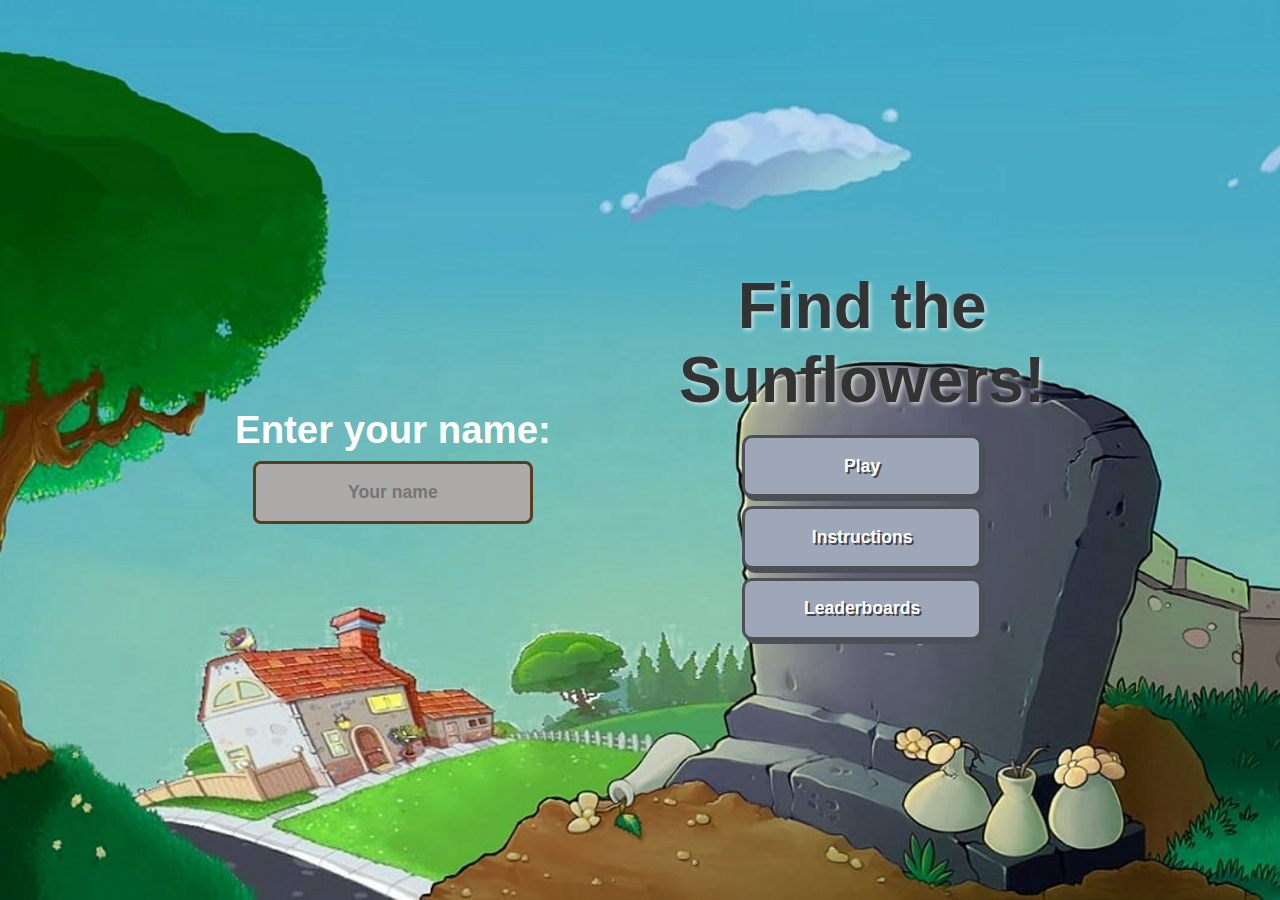
<file: index.html>
<!DOCTYPE html>
<html lang="en">
<head>
  <meta charset="UTF-8">
  <meta name="viewport" content="width=device-width, initial-scale=1.0">
  <title>Find the Sunflowers</title>
  <link rel="stylesheet" href="start.css">
</head>
<body>
  <div class="container">
    <div class="left-panel">
      <h2>Enter your name:</h2>
      <input type="text" id="username" placeholder="Your name">
    </div>

    <div class="center-panel">
      <h1>Find the Sunflowers!</h1>
      <button id="playBtn">Play</button>
      <button id="instructionsBtn">Instructions</button>
      <button id="leaderboardBtn">Leaderboards</button>
    </div>

    <audio id="bgMusic" src="audios/pvz-theme.mp3" autoplay loop></audio>
  </div>

  <script src="start.js"></script>
</body>
</html>
</file>
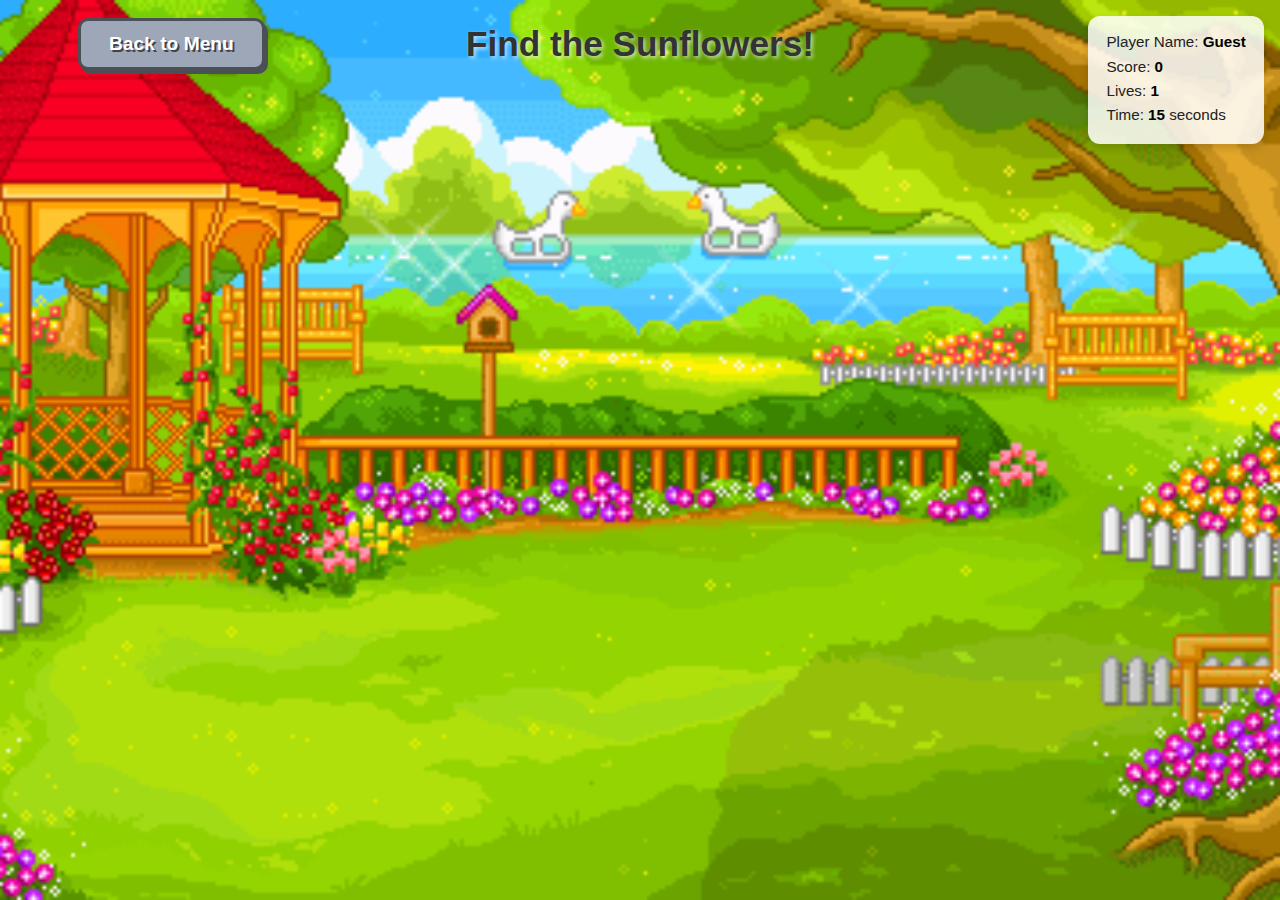
<file: game.html>
<!DOCTYPE html>
<html lang="en">
<head>
  <meta charset="UTF-8">
  <meta name="viewport" content="width=device-width, initial-scale=1.0">
  <link rel="stylesheet" href="game.css">
  <title>Find the Sunflowers!</title>
</head>
<body>
  <button class="btn" id="backMenu" onclick="window.location.href='index.html'">Back to Menu</button>

<center>
      <h1>Find the Sunflowers!</h1>
      <div class="stats">
        <p>Player Name: <span id="playerName"></span></p>
        <p>Score: <span id="score">0</span></p>
        <p>Lives: <span id="lives">1</span></p>
        <p>Time: <span id="timer">15</span> seconds</p>
        <p id="message"></p>
      </div>

      <div class="board" id="board"></div>
      <button class="btn" id="tryAgain" style="display:none;">Try Again</button>
</center>

    <audio id="bgMusic" src="audios/pvz4-game.mp3" loop></audio>

    <script src="game.js"></script>
</body>
</html>
</file>
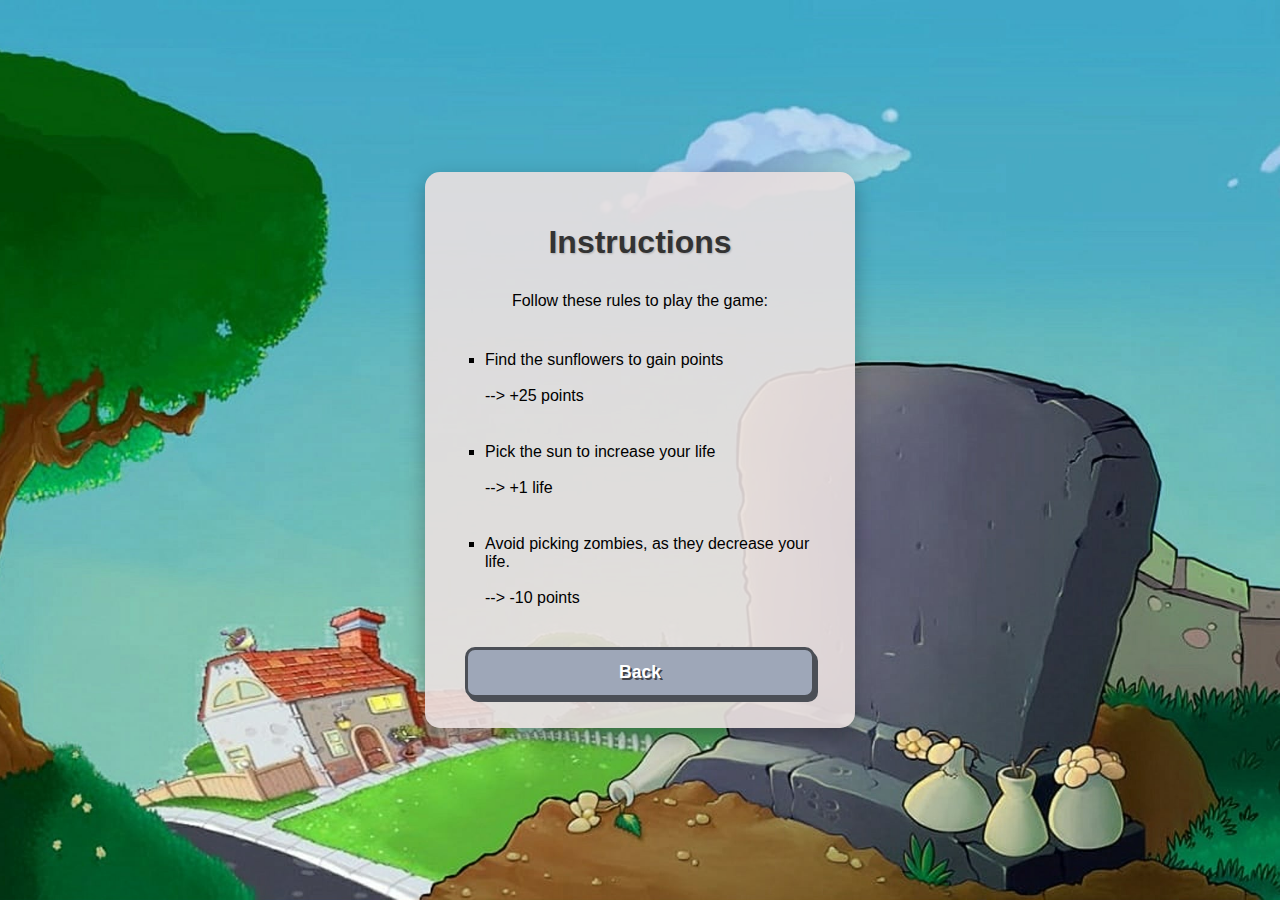
<file: instruction.html>
<!DOCTYPE html>
<html lang="en">
<head>
  <meta charset="UTF-8">
  <meta name="viewport" content="width=device-width, initial-scale=1.0">
  <title>Instructions - Find the Sunflowers</title>
  <link rel="stylesheet" href="instruction.css">
</head>
<body>
    <div class="container">
      <form class="instruction-form">
        <h1>Instructions</h1>
        <p>Follow these rules to play the game:</p>
        <ul>
          <li>Find the sunflowers to gain points <br><br>--> +25 points</li><br>
          <li>Pick the sun to increase your life <br><br>--> +1 life</li><br>
          <li>Avoid picking zombies, as they decrease your life. <br><br>--> -10 points</li>
        </ul>
        <button id="backBtn" type="button">Back</button>
      </form>

      <audio id="bgMusic" src="audios/pvz-theme.mp3" loop autoplay></audio>
    </div>

  <script src="instruction.js"></script>
</body>
</html>
</file>
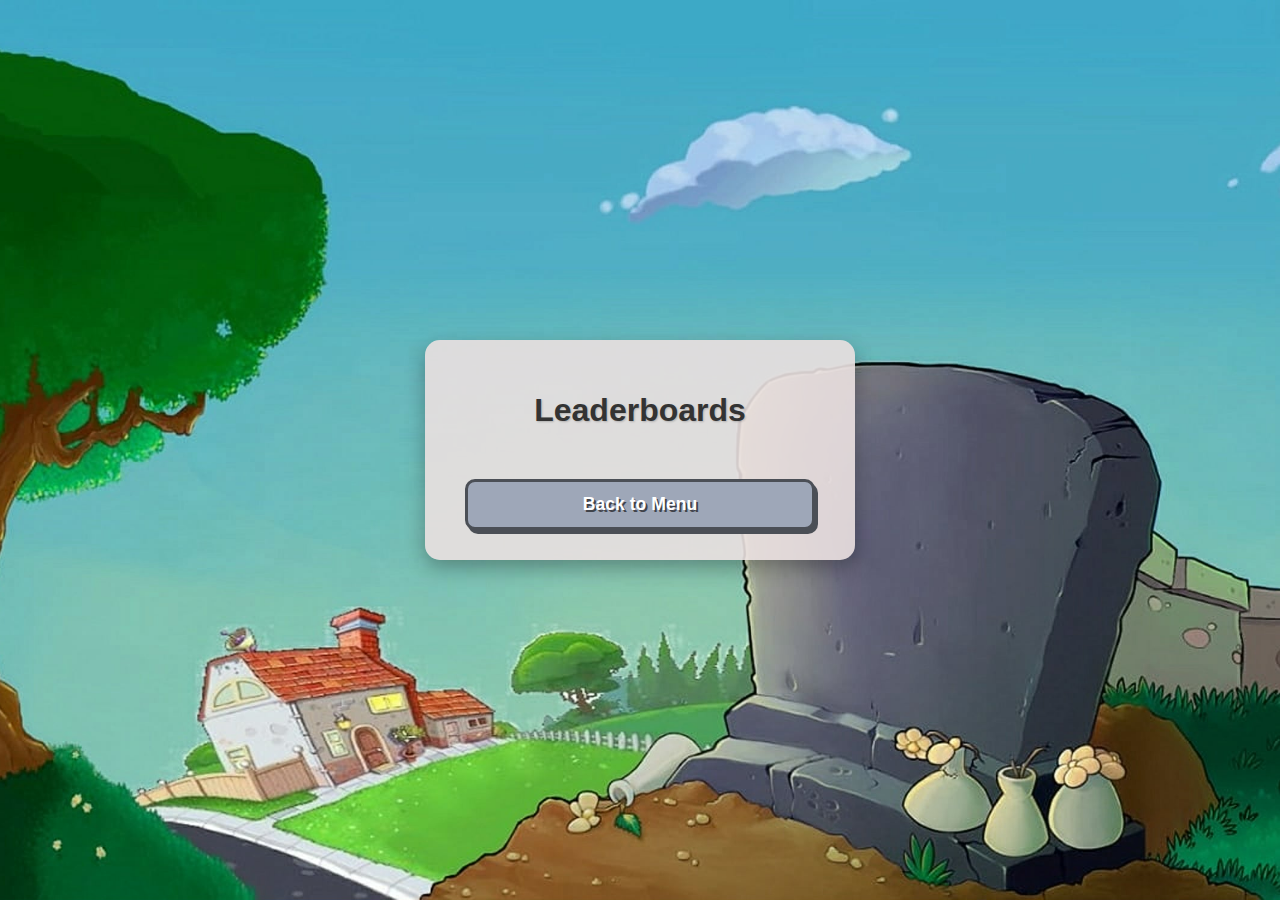
<file: leaderboard.html>
<!DOCTYPE html>
<html lang="en">
<head>
  <meta charset="UTF-8">
  <meta name="viewport" content="width=device-width, initial-scale=1.0">
  <title>Leaderboard</title>
  <link rel="stylesheet" href="leaderboard.css">
</head>
<body>
  <div class="container">
    <div class="leaderboard-card">
      <h1>Leaderboards</h1>
      <ol id="leaderboard"></ol>
      <button id="backBtn">Back to Menu</button>
    </div>

    <audio id="bgMusic" src="audios/lb-bgmusic.mp3" autoplay loop></audio>
  </div>

  <script src="leaderboard.js"></script>
</body>
</html>
</file>
<file: start.css>
body {
  font-family: Arial, Helvetica, sans-serif;
  background-image: url("images/menu-bg.jpg");
  background-size: cover;
  background-position: center;
  background-repeat: no-repeat;
  margin: 0;
  min-height: 100vh;
  display: flex;
  justify-content: center;
  align-items: center;
  flex-direction: column;
  text-align: center;
}

.container {
  display: flex;
  flex-wrap: wrap;
  justify-content: center;
  align-items: center;
  width: 90%;
  max-width: 900px;
  gap: 3vw; /* responsive spacing */
  padding: 3vh 2vw;
}

.left-panel {
  flex: 1 1 250px;
  text-align: center;
}

.center-panel {
  flex: 1 1 300px;
  text-align: center;
}

h1 {
  font-size: 5vw; /* scales with screen size */
  color: #333;
  margin: 2vh 0;
  text-shadow: 2px 2px 4px rgba(255, 255, 255, 0.7);
}

h2 {
  font-size: 3vw;
  color: #ffffff;
  margin-bottom: 1vh;
}

input[type="text"] {
  width: 80%;
  max-width: 280px;
  padding: 1em;
  font-size: 1.1em;
  font-weight: bold;
  text-align: center;
  background: #acabaa;
  border: 3px solid #5a3b1e;
  border-radius: 8px;
  box-sizing: border-box;
}

button {
  display: block;
  width: 80%;
  max-width: 240px;
  margin: 1vh auto;
  padding: 1em 0;
  font-size: 1.1em;
  font-weight: bold;
  cursor: pointer;
  border: 3px solid #4b4f56;
  border-radius: 10px;
  color: #fff;
  text-shadow: 2px 2px 0px rgba(0, 0, 0, 0.6);
  background-color: #9ea7b8;
  box-shadow: 3px 4px 0px #4b4f56;
  transition: transform 0.1s, background 0.2s;
}

button:hover {
  background-color: #7d8597;
}

button:active {
  transform: translateY(2px);
  box-shadow: 1px 2px 0px #4b4f56;
}

/* makes everything resize naturally on small screens */
* {
  max-width: 100%;
}
</file>
<file: game.css>
body {
    font-family: Arial, Helvetica, sans-serif;
    background-image: url("images/garden.gif");
    background-size: cover;
    background-position: center center;
    background-repeat: no-repeat;
    text-align: center;
    margin: 0;
    min-height: 100vh;
    display: flex;
    flex-direction: column;
    justify-content: flex-start;
    align-items: center;
    position: relative;
    background-attachment: fixed; 
}

p {
    margin: 5px 0;
}

h1 {
    font-size: 2.2em;
    color: #333;
    text-shadow: 2px 2px 4px rgba(255, 255, 255, 0.7);
}

.board {
    display: grid;
    grid-template-columns: repeat(3, 100px);
    grid-template-rows: repeat(3, 100px);
    gap: 10px;
    margin: 20px auto;
}

.box {
    width: 100px;
    height: 100px;
    perspective: 1000px;
    display: inline-block;
    margin: 10px;
    transition: transform 0.2s ease, box-shadow 0.2s ease;
    cursor: pointer;
}

.box:hover {
    transform: scale(1.05);
    box-shadow: 0 6px 15px rgba(0, 0, 0, 0.3);
}

.box-inner {
    position: relative;
    width: 100%;
    height: 100%;
    transform-style: preserve-3d;
    transition: transform 0.6s ease;
}

.box.flipped .box-inner {
    transform: rotateY(180deg);
}

.box-front,
.box-back {
    position: absolute;
    width: 100%;
    height: 100%;
    backface-visibility: hidden;
    border-radius: 8px;
    overflow: hidden;
    top: 0;
    left: 0;
}

.box-front {
    background-color: #5b5a5a;
    display: flex;
    align-items: center;
    justify-content: center;
}

.box-back {
    background-color: #fff;
    transform: rotateY(180deg);
    display: flex;
    align-items: center;
    justify-content: center;
}

.btn {
    margin: 8px;
    padding: 12px 28px;
    font-size: 1.2em;
    font-weight: bold;
    cursor: pointer;
    border: 3px solid #4b4f56; 
    border-radius: 10px;
    color: #fff;
    text-shadow: 2px 2px 0px rgba(0,0,0,0.6);
    background-color: #9ea7b8;  
    box-shadow: 3px 4px 0px #4b4f56;
    transition: transform 0.1s, background 0.2s;
}

.btn:hover {
    background-color: #7d8597;
}

.btn:active {
    transform: translateY(2px);
    box-shadow: 1px 2px 0px #4b4f56;
}

.stats {
    position: absolute;
    top: 16px;
    right: 16px;
    background: rgba(255, 255, 255, 0.85);
    padding: 0.8em 1.2em;
    border-radius: 0.8em;
    box-shadow: 0 4px 8px rgba(0,0,0,0.15);
    font-size: 15.2px;
    line-height: 1.4;
    text-align: left;
}

.stats p {
    margin: 0.2em 0;
    font-weight: 500;
    color: #222;
}

.stats span {
    font-weight: bold;
    color: #000000;
}

#message {
    margin-top: 0.4em;
    font-weight: bold;
    color: #ec5865;
}

#backMenu {
    position: absolute;
    top: 10px;
    left: 70px;
}
</file>
<file: instruction.css>
body {
    font-family: Arial, Helvetica, sans-serif;
    background-image: url("images/menu-bg.jpg");
    background-size: cover;
    background-position: center;
    background-repeat: no-repeat;
    margin: 0;
    min-height: 100vh;
    display: flex;
    justify-content: center;
    align-items: center;
}

.container {
    display: flex;
    justify-content: center;
    align-items: center;
    width: 100%;
    padding: 20px;
    box-sizing: border-box;
}

.instruction-form {
    background: rgba(234, 224, 224, 0.9);
    border-radius: 15px;
    padding: 30px 40px;
    box-shadow: 0 8px 20px rgba(0,0,0,0.3);
    max-width: 350px;
    width: 100%;
    text-align: center;
    display: flex;
    flex-direction: column;
    gap: 15px;
}

.instruction-form h1 {
    font-size: 2em;
    color: #333;
    margin-bottom: 0px;
    text-shadow: 1px 1px 2px rgba(0,0,0,0.2);
}

.instruction-form ul {
    list-style-type: square;
    text-align: left;
    padding-left: 20px;
    margin: 0;
    font-size: 16px;
}

.instruction-form li {
    margin: 10px 0;
}

button {
    margin-top: 15px;
    padding: 12px 28px;
    font-size: 1.1em;
    font-weight: bold;
    cursor: pointer;
    border: 3px solid #4b4f56;
    border-radius: 10px;
    color: #fff;
    text-shadow: 2px 2px 0px rgba(0,0,0,0.6);
    background-color: #9ea7b8;
    box-shadow: 3px 4px 0px #4b4f56;
    transition: transform 0.1s, background 0.2s;
}

button:hover {
    background-color: #7d8597;
}

button:active {
    transform: translateY(2px);
    box-shadow: 1px 2px 0px #4b4f56;
}
</file>
<file: leaderboard.css>
body {
    font-family: Arial, Helvetica, sans-serif;
    background-image: url("images/menu-bg.jpg");
    background-size: cover;
    background-position: center;
    background-repeat: no-repeat;
    margin: 0;
    min-height: 100vh;
    display: flex;
    justify-content: center;
    align-items: center;
}

.container {
    display: flex;
    justify-content: center;
    align-items: center;
    width: 100%;
    padding: 20px;
    box-sizing: border-box;
}

.leaderboard-card {
    background: rgba(234, 224, 224, 0.9);
    border-radius: 15px;
    padding: 30px 40px;
    box-shadow: 0 8px 20px rgba(0,0,0,0.3);
    max-width: 350px;
    width: 100%;
    text-align: center;
    display: flex;
    flex-direction: column;
    gap: 20px;
}

.leaderboard-card h1 {
    font-size: 2em;
    color: #333;
    margin-bottom: 10px;
    text-shadow: 1px 1px 2px rgba(0,0,0,0.2);
}

ol {
    list-style-position: inside;
    padding: 0;
    margin: 0 auto;
    width: 100%;
    font-size: 1.2em;
}

li {
    display: flex;
    justify-content: space-between;
    margin: 6px 0;
    padding: 8px 12px;
    background: rgba(255, 255, 255, 0.85);
    border-radius: 5px;
}

li span {
    font-weight: bold;
}

button {
    padding: 12px 28px;
    font-size: 1.1em;
    font-weight: bold;
    cursor: pointer;
    border: 3px solid #4b4f56;
    border-radius: 10px;
    background-color: #9ea7b8;
    color: #fff;
    text-shadow: 2px 2px 0px rgba(0,0,0,0.6);
    box-shadow: 3px 4px 0px #4b4f56;
    transition: transform 0.1s, background 0.2s;
}

button:hover {
    background-color: #7d8597;
}

button:active {
    transform: translateY(2px);
    box-shadow: 1px 2px 0px #4b4f56;
}
</file>
